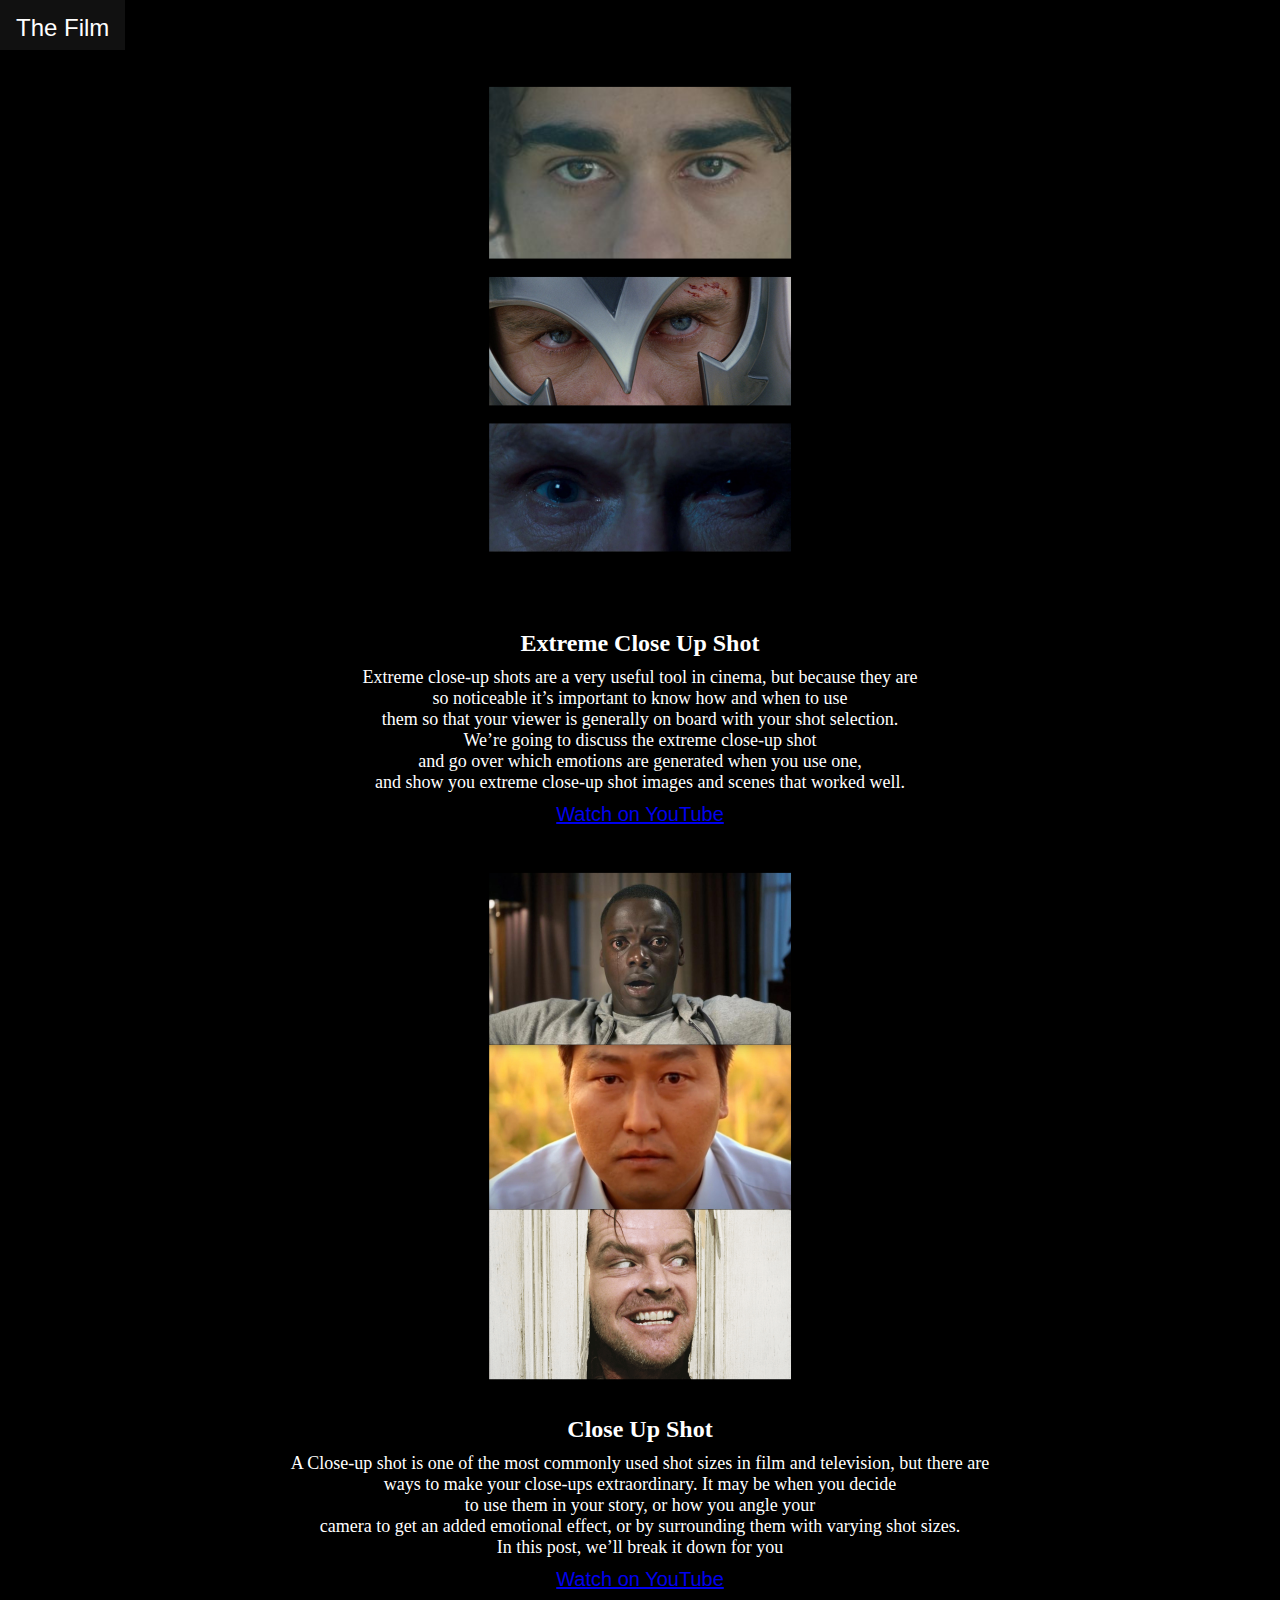
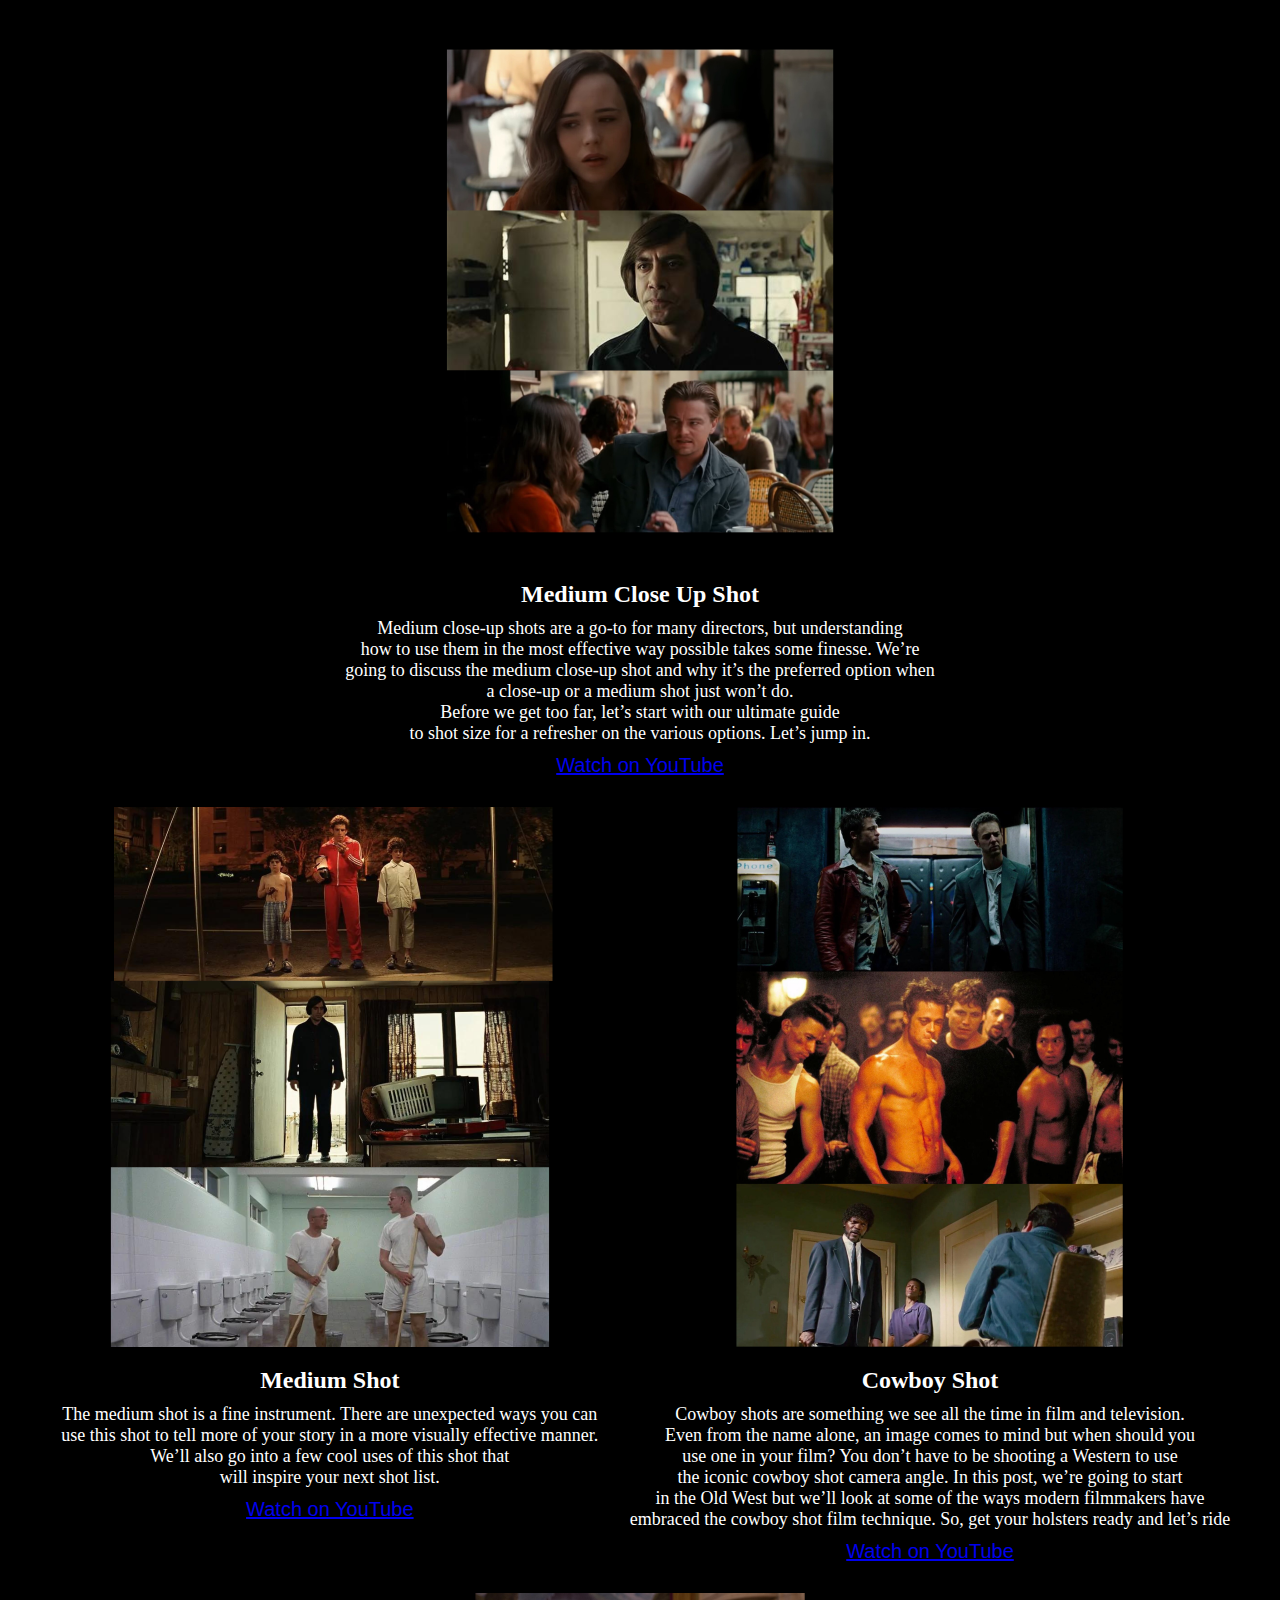
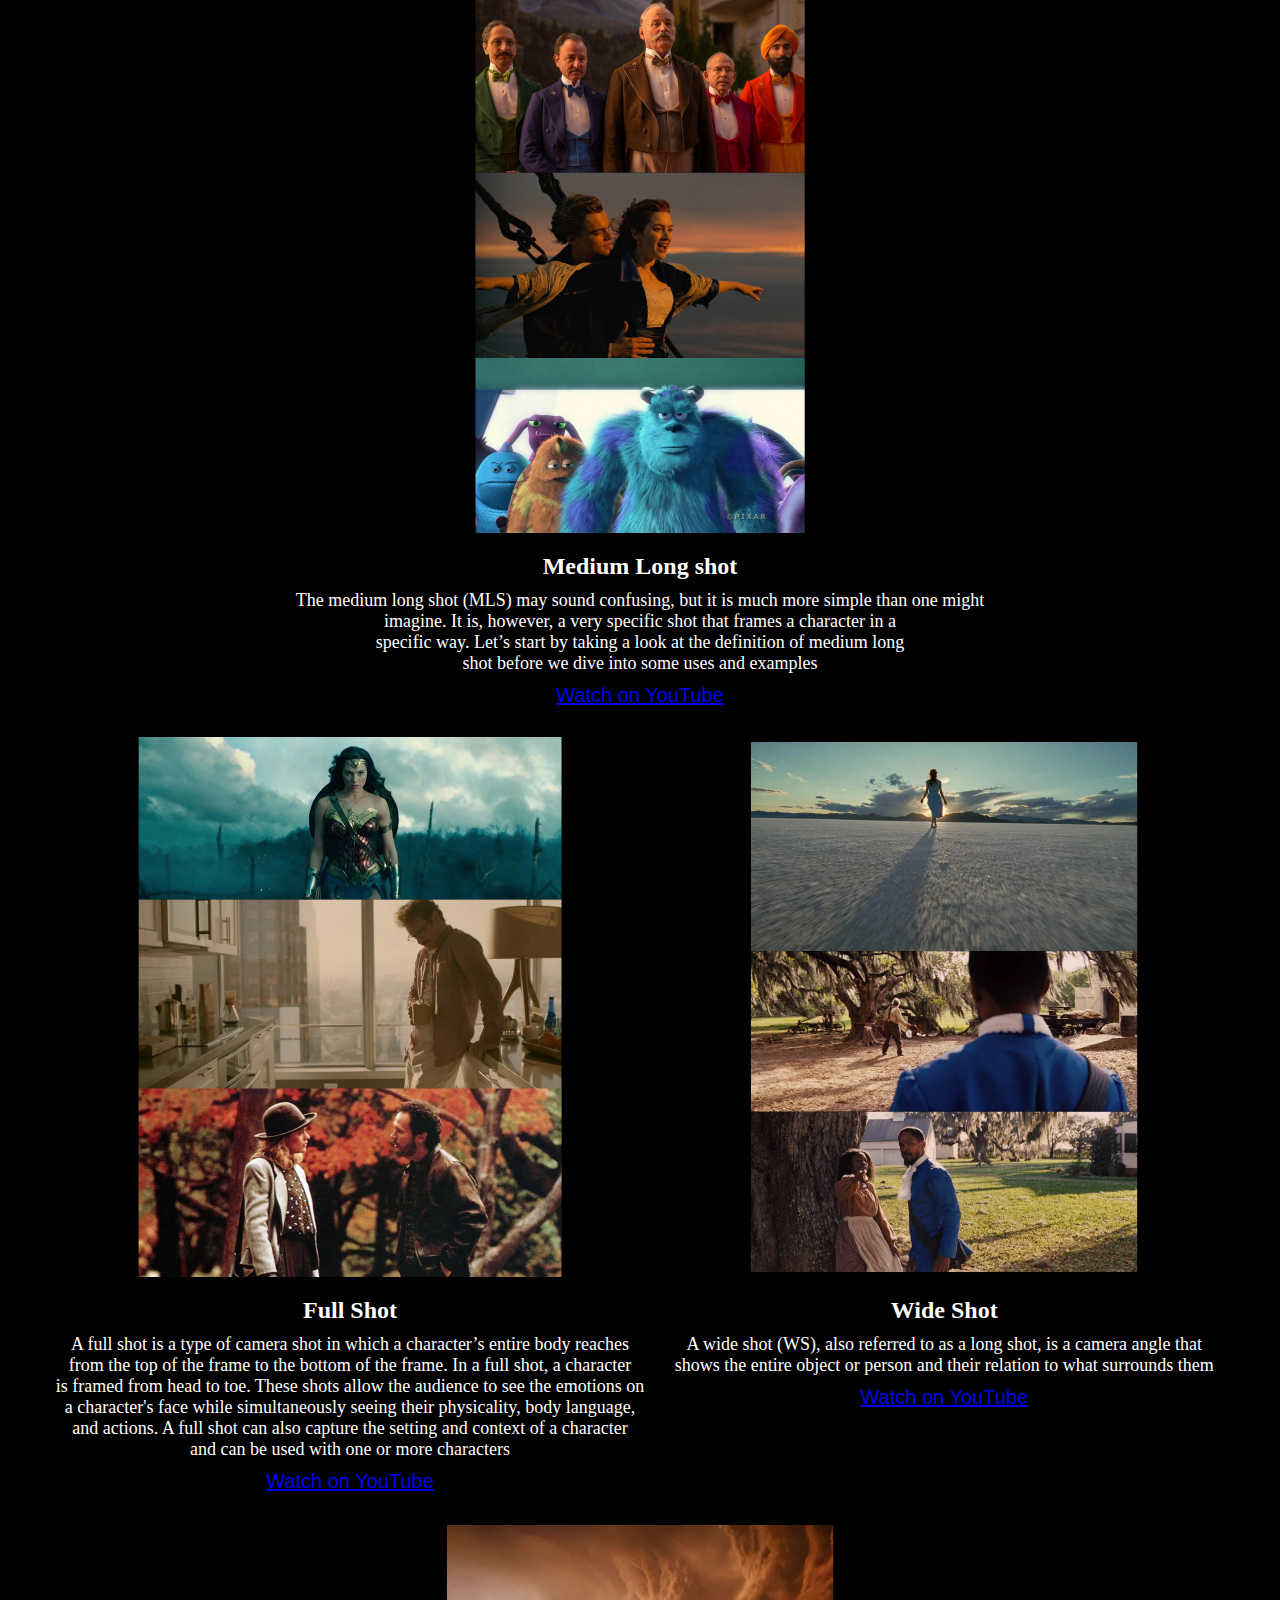
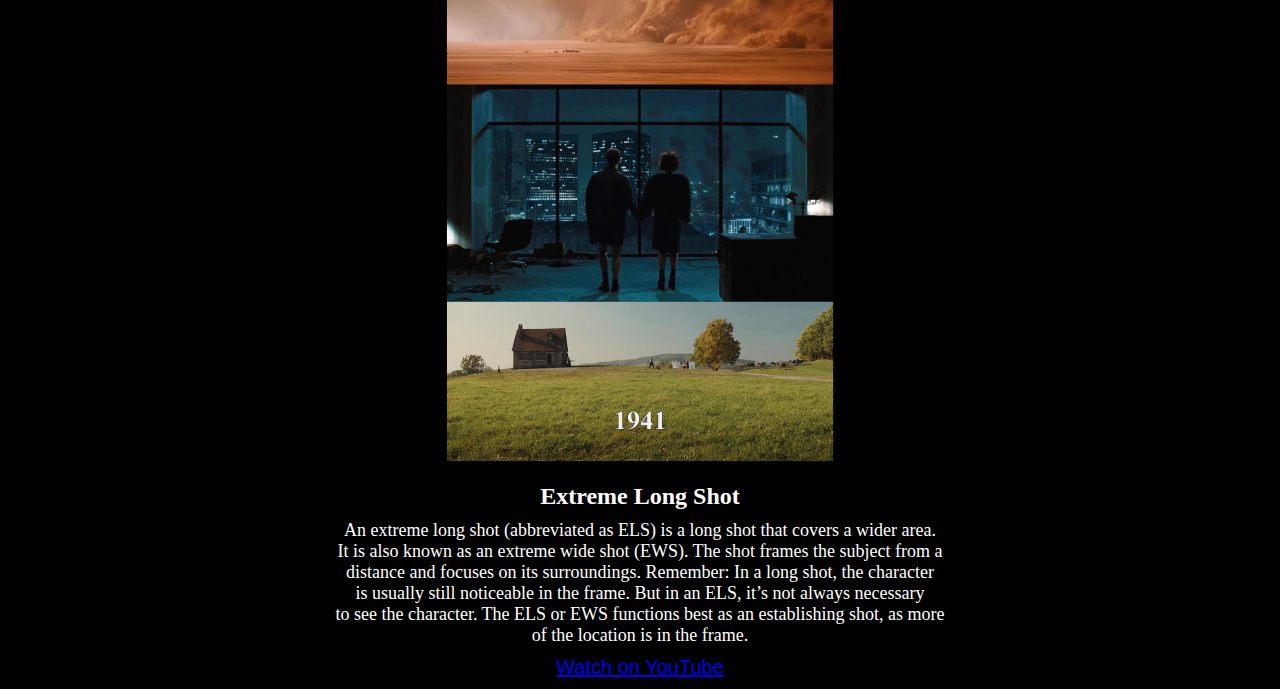
<file: camera-angles.html>
<html>
<head>
  <title>My Website</title>
  <style>
  
    body {
      background-color: black;
      margin: 0;
      padding: 0;
      color: white;
    }

    ul.navbar {
      list-style-type: none;
      margin: 0;
      padding: 0;
      overflow: hidden;
      background-color: black;
      height: 50px;
    }

    li.nav-item {
      float: left;
      background-color: black;
    }

    li.nav-item a {
      display: block;
      color: white;
      text-align: center;
      padding: 14px 16px;
      text-decoration: none;
      font-family: "Vogue", sans-serif;
      font-size: 24px;
    }

    li.nav-item a:hover {
      background-color: #111;
    }

    
    .image-container {
      display: flex;
      flex-direction: column;
      align-items: center;
      margin: 10px;
    }

    .image-container img {
      margin: 20px 0;
      border-radius: 50px;
    }

    h2 {
      font-size: 24px;
      margin: 10px 0;
      text-align: center;
    }

    p {
      font-size: 18px;
      margin: 0;
      text-align: center;
    }

    a.youtube-link {
      font-size: 20px;
      font-family: Arial, sans-serif;
      margin-top: 10px;
    }

    
    .image-container-row {
      display: flex;
      flex-wrap: wrap;
      justify-content: center;
    }
  </style>
</head>
<body>
  <ul class="navbar">
    <li class="nav-item">
      <a href="index.html">The Film</a>
    </li>
  </ul>

  <div class="image-container-row">
    <div class="image-container">
      <img src="extreme close up.png" alt="Sample Image" width="540" height="540" style="margin: 10px;">
      <h2>Extreme Close Up Shot</h2>
      <p>Extreme close-up shots are a very useful tool in cinema, but because they are<br>
        so noticeable it’s important to know how and when to use<br>
        them so that your viewer is generally on board with your shot selection.<br>
        We’re going to discuss the extreme close-up shot<br>
        and go over which emotions are generated when you use one,<br>
        and show you extreme close-up shot images and scenes that worked well.</p>
        <a href="https://www.youtube.com/watch?time_continue=1&v=W_-D-yzzbxE&embeds_referring_euri=https%3A%2F%2Fwww.studiobinder.com%2F&embeds_referring_origin=https%3A%2F%2Fwww.studiobinder.com&source_ve_path=Mjg2NjY&feature=emb_logo" class="youtube-link">Watch on YouTube</a>
    </div>
    <div class="image-container">
      <img src="close up.png" alt="Sample Image" width="540" height="540" style="margin: 10px;">
      <h2>Close Up Shot</h2>
      <p>A Close-up shot is one of the most commonly used shot sizes in film and television, but there are<br>
        ways to make your close-ups extraordinary. It may be when you decide<br>
        to use them in your story, or how you angle your<br>
        camera to get an added emotional effect, or by surrounding them with varying shot sizes.<br>
        In this post, we’ll break it down for you</p>
        <a href="https://www.youtube.com/watch?v=O5ZCsw22JRk&embeds_referring_euri=https%3A%2F%2Fwww.studiobinder.com%2F&source_ve_path=Mjg2NjY&feature=emb_logo" class="youtube-link">Watch on YouTube</a>
    </div>
    <div class="image-container">
      <img src="medium wide.png" alt="Sample Image" width="540" height="540" style="margin: 10px;">
      <h2>Medium Close Up Shot</h2>
      <p>Medium close-up shots are a go-to for many directors, but understanding<br> 
        how to use them in the most effective way possible takes some finesse. We’re<br>
        going to discuss the medium close-up shot and why it’s the preferred option when<br>
         a close-up or a medium shot just won’t do.<br>
         Before we get too far, let’s start with our ultimate guide<br> 
         to shot size for a refresher on the various options. Let’s jump in.</p>
         <a href="https://youtu.be/QPAloq5MCUA" class="youtube-link">Watch on YouTube</a>
    </div>
    <div class="image-container-row">
      <div class="image-container">
        <img src="adsasd.png" alt="Sample Image" width="540" height="540" style="margin: 10px;">
        <h2>Medium Shot</h2>
        <p>The medium shot is a fine instrument. There are unexpected ways you can<br>
          use this shot to tell more of your story in a more visually effective manner.<br>
           We’ll also go into a few cool uses of this shot that<br> 
           will inspire your next shot list.</p>
           <a href="https://youtu.be/4WgLRH-FpWQ" class="youtube-link">Watch on YouTube</a>
      </div>
      <div class="image-container">
        <img src="cowboy.png" alt="Sample Image" width="540" height="540" style="margin: 10px;">
        <h2>Cowboy Shot</h2>
        <p>Cowboy shots are something we see all the time in film and television.<br>
           Even from the name alone, an image comes to mind but when should you<br> 
           use one in your film? You don’t have to be shooting a Western to use<br> 
           the iconic cowboy shot camera angle. In this post, we’re going to start<br> 
           in the Old West but we’ll look at some of the ways modern filmmakers have<br>
            embraced the cowboy shot film technique. So, get your holsters ready and let’s ride</p>
           <a href="https://youtu.be/dQw4w9WgXcQ" class="youtube-link">Watch on YouTube</a>
      </div>
      <div class="image-container">
        <img src="long shot.png" alt="Sample Image" width="540" height="540" style="margin: 10px;">
        <h2>Medium Long shot</h2>
        <p>The medium long shot (MLS) may sound confusing, but it is much more simple than one might<br>
           imagine. It is, however, a very specific shot that frames a character in a<br> 
           specific way. Let’s start by taking a look at the definition of medium long<br> 
           shot before we dive into some uses and examples</p>
          <a href="https://youtu.be/dQV2-6_0ZeY" class="youtube-link">Watch on YouTube</a>
      </div>
  <div class="image-container">
    <img src="wide.png" alt="Sample Image" width="540" height="540" style="margin: 10px;">
    <h2>Full Shot</h2>
    <p>A full shot is a type of camera shot in which a character’s entire body reaches<br>
      from the top of the frame to the bottom of the frame. In a full shot, a character<br>
      is framed from head to toe. These shots allow the audience to see the emotions on<br> 
      a character's face while simultaneously seeing their physicality, body language,<br> 
      and actions. A full shot can also capture the setting and context of a character<br> 
      and can be used with one or more characters</p>
      <a href="https://youtu.be/VwbSxxm6skM" class="youtube-link">Watch on YouTube</a>
  </div>
  <div class="image-container">
    <img src="long shot1.png" alt="Sample Image" width="540" height="540" style="margin: 10px;">
    <h2>Wide Shot</h2>
    <p>A wide shot (WS), also referred to as a long shot, is a camera angle that<br>
       shows the entire object or person and their relation to what surrounds them</p>
      <a href="https://youtu.be/fzAyZ1Lh-zI" class="youtube-link">Watch on YouTube</a>
    </div>
<div class="image-container">
  <img src="dsa.png" alt="Sample Image" width="540" height="540" style="margin: 10px;">
  <h2>Extreme Long Shot</h2>
  <p>An extreme long shot (abbreviated as ELS) is a long shot that covers a wider area.<br>
     It is also known as an extreme wide shot (EWS). The shot frames the subject from a<br>
      distance and focuses on its surroundings. Remember: In a long shot, the character<br>
       is usually still noticeable in the frame. But in an ELS, it’s not always necessary<br>
        to see the character. The ELS or EWS functions best as an establishing shot, as more<br>
        of the location is in the frame.</p>
    <a href="https://youtu.be/VwbSxxm6skM" class="youtube-link">Watch on YouTube</a>
</div>


</body>
</html>
</file>
